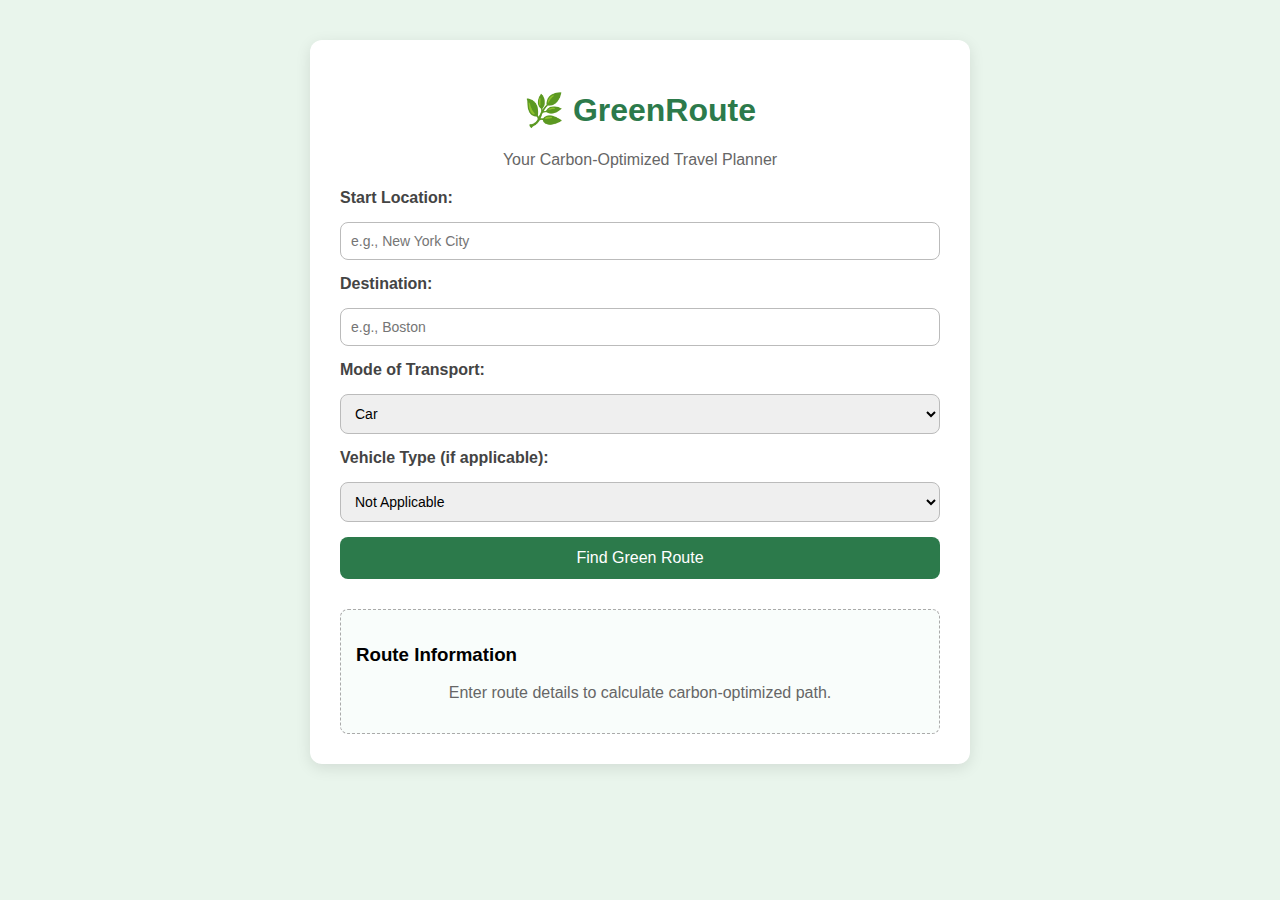
<file: Basic-UI/index.html>
<!DOCTYPE html>
<html lang="en">
<head>
  <meta charset="UTF-8">
  <title>GreenRoute - Carbon Optimized Travel Planner</title>
  <link rel="stylesheet" href="style.css">
</head>
<body>
  <div class="container">
    <h1>🌿 GreenRoute</h1>
    <p>Your Carbon-Optimized Travel Planner</p>

    <form id="routeForm">
      <label for="origin">Start Location:</label>
      <input type="text" id="origin" name="origin" placeholder="e.g., New York City" required>

      <label for="destination">Destination:</label>
      <input type="text" id="destination" name="destination" placeholder="e.g., Boston" required>

      <label for="transport">Mode of Transport:</label>
      <select id="transport" name="transport">
        <option value="car">Car</option>
        <option value="bus">Bus</option>
        <option value="bike">Bike</option>
        <option value="walk">Walk</option>
        <option value="train">Train</option>
      </select>

      <label for="fuel">Vehicle Type (if applicable):</label>
      <select id="fuel" name="fuel">
        <option value="none">Not Applicable</option>
        <option value="petrol">Petrol</option>
        <option value="diesel">Diesel</option>
        <option value="electric">Electric</option>
      </select>

      <button type="submit">Find Green Route</button>
    </form>

    <div class="result">
      <h3>Route Information</h3>
      <p id="routeOutput">Enter route details to calculate carbon-optimized path.</p>
    </div>
  </div>
</body>
</html>
</file>
<file: Basic-UI/style.css>
body {
  font-family: 'Segoe UI', sans-serif;
  background-color: #e9f5ec;
  margin: 0;
  padding: 0;
}

.container {
  max-width: 600px;
  background: white;
  margin: 40px auto;
  padding: 30px;
  border-radius: 12px;
  box-shadow: 0 4px 15px rgba(0, 0, 0, 0.1);
}

h1 {
  color: #2c7a4b;
  text-align: center;
}

p {
  text-align: center;
  color: #666;
}

form {
  display: flex;
  flex-direction: column;
  gap: 15px;
  margin-top: 20px;
}

label {
  font-weight: bold;
  color: #444;
}

input[type="text"],
select {
  padding: 10px;
  border: 1px solid #bbb;
  border-radius: 8px;
  font-size: 14px;
}

button {
  background-color: #2c7a4b;
  color: white;
  padding: 12px;
  border: none;
  border-radius: 8px;
  cursor: pointer;
  font-size: 16px;
  transition: background-color 0.2s ease-in-out;
}

button:hover {
  background-color: #25643b;
}

.result {
  margin-top: 30px;
  padding: 15px;
  border: 1px dashed #aaa;
  border-radius: 8px;
  background: #f9fdfb;
}
</file>
